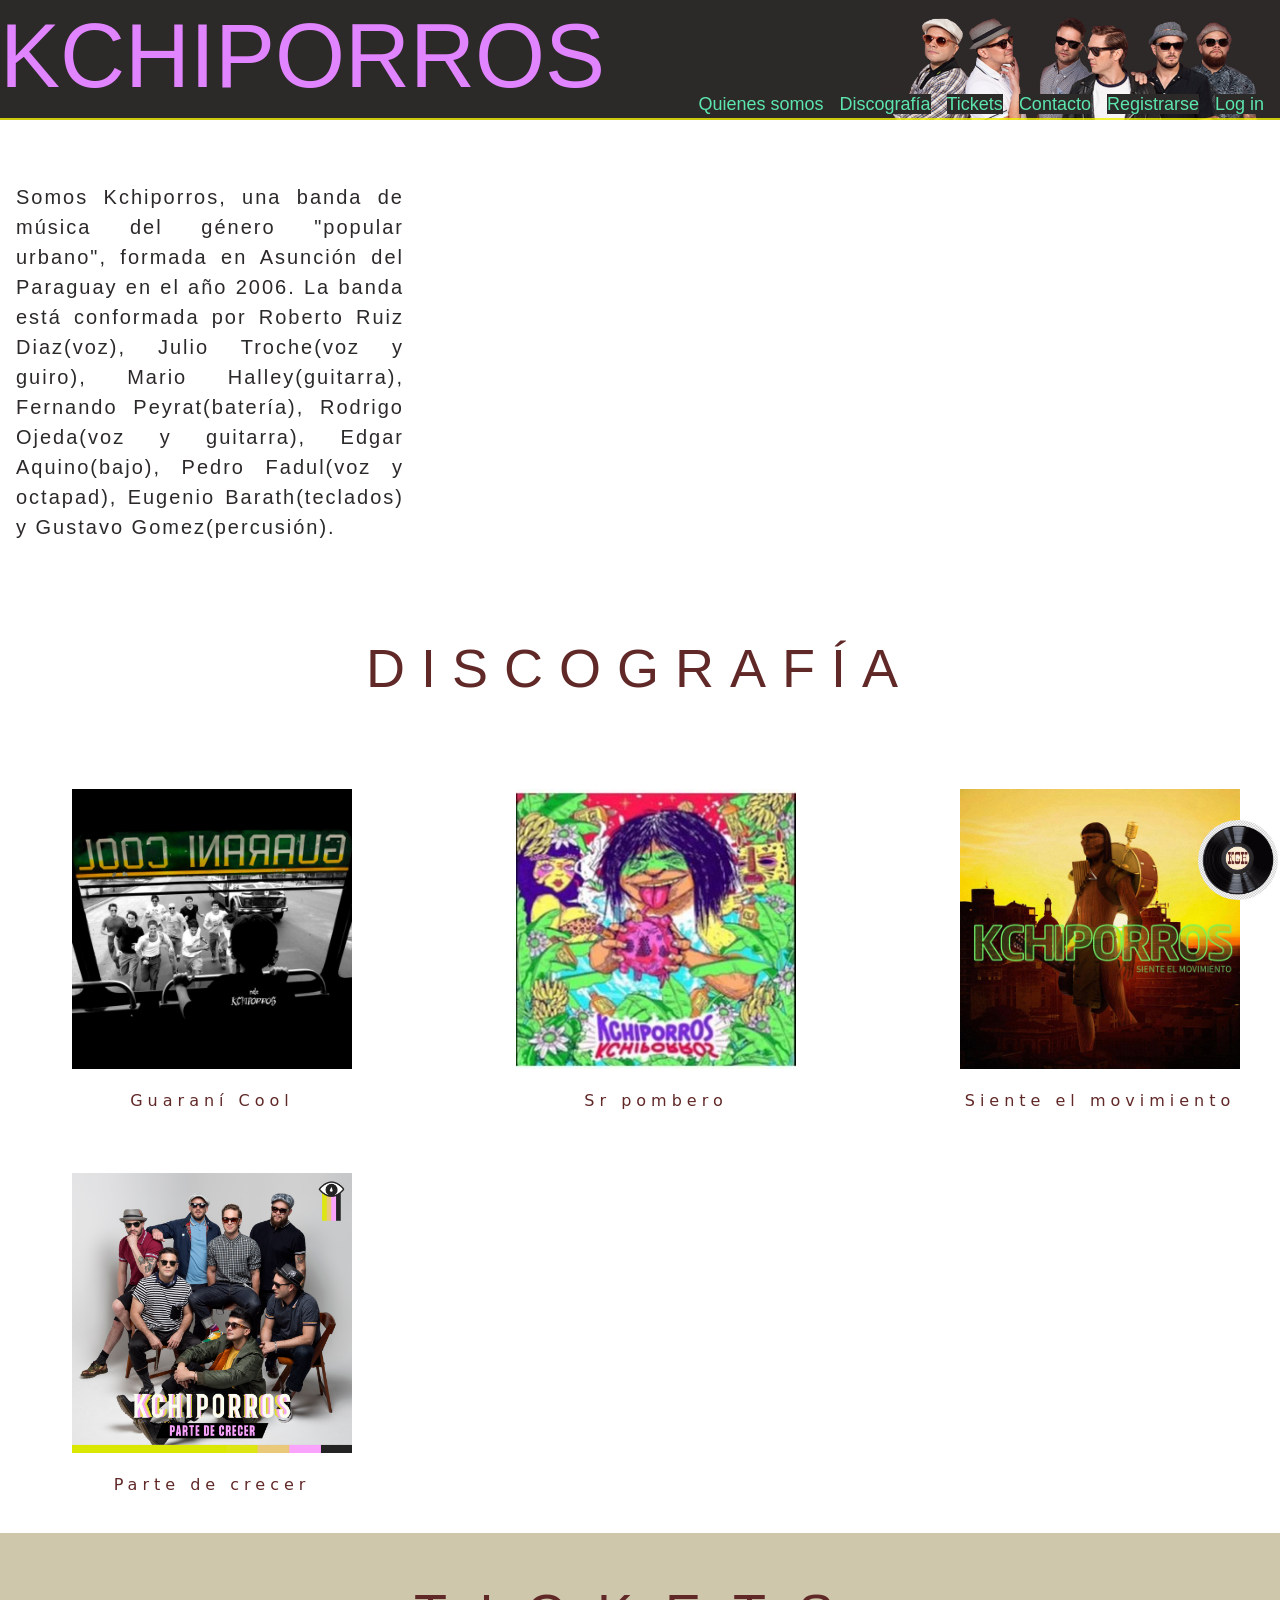
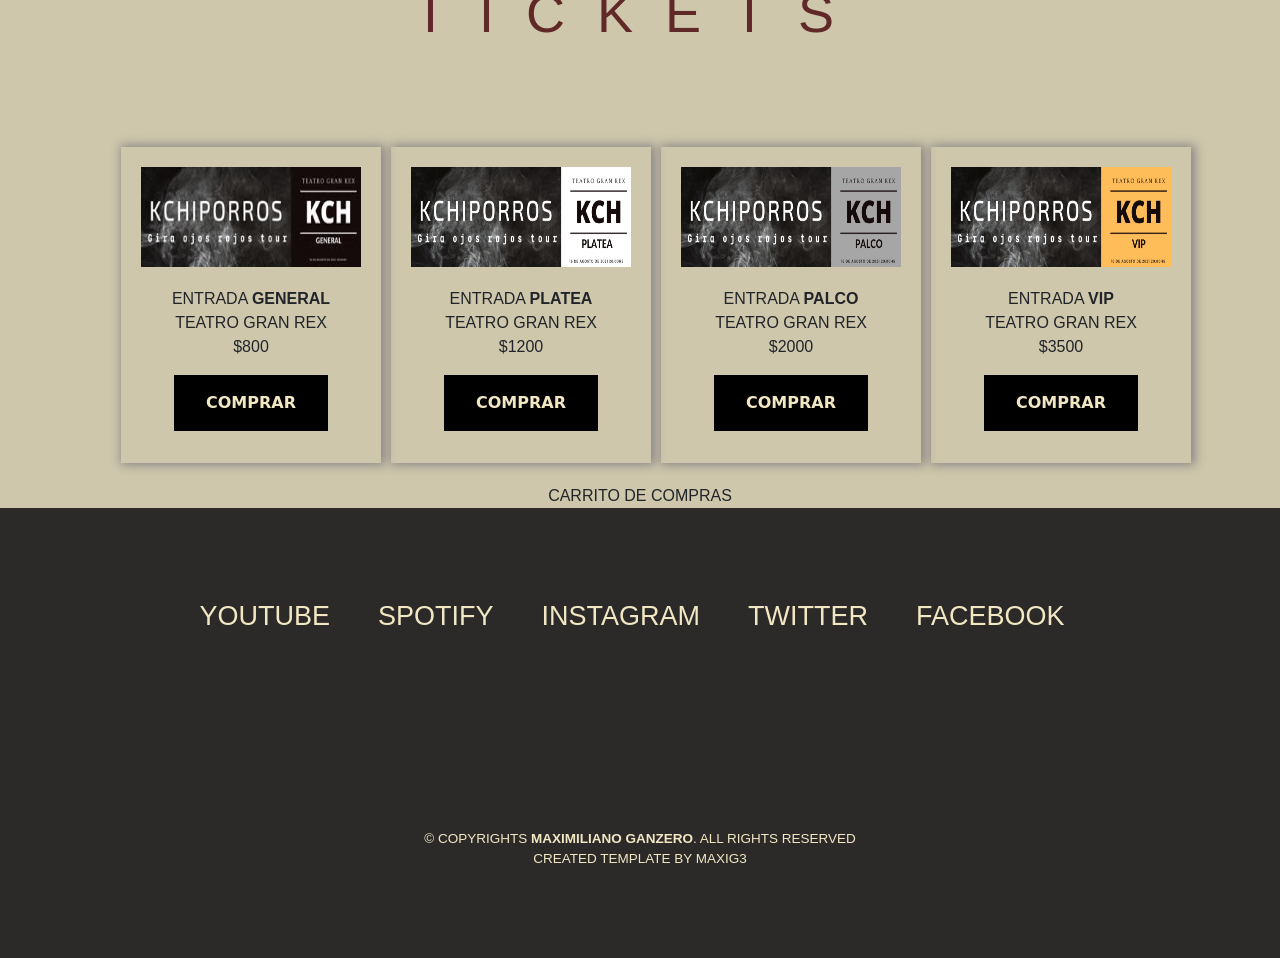
<file: integrador/index.html>
<!DOCTYPE html>
<html lang="en">
<head>
    <meta charset="UTF-8">
    <meta http-equiv="X-UA-Compatible" content="IE=edge">
    <meta name="viewport" content="width=device-width, initial-scale=1.0">
    <title>Kchiporros</title>
    <link href="https://cdn.jsdelivr.net/npm/bootstrap@5.0.2/dist/css/bootstrap.min.css" rel="stylesheet" integrity="sha384-EVSTQN3/azprG1Anm3QDgpJLIm9Nao0Yz1ztcQTwFspd3yD65VohhpuuCOmLASjC" crossorigin="anonymous">
    <link rel="stylesheet" href="./assets/css/styles.css">
    <link rel="shortcut icon" href="favicon.png"> 
</head>
<body>
    <main id="top">
        <header>
            <h1>Kchiporros</h1>
            <div class="menuMobile">
              <button type="button" class="button" data-bs-toggle="dropdown" aria-expanded="false">
                  <div>
                      <img src="./assets/img/images.png" alt="Menu Mobile">
                  </div>
              </button>
              <ul class="dropdown-menu dropdown-menu-end">
                  <li><a href="#quienesSomos">Quienes somos</a></li>
                  <li><a href="#discografia">Discografía</a></li>
                  <li><a href="#tickets">Tickets</a></li>
                  <li><a href="#contacto">Contacto</a></li>
                  <li><a href="registro.html"target="_blank">Registrarse</a></li>
                  <li><a href="login.html"target="_blank">Log in</a></li>
              </ul>
            </div>    
            <nav>
                <ul class="nav justify-content-end">
                    <li class="nav-item">
                      <a href="#quienesSomos">Quienes somos</a>
                    </li>
                    <li class="nav-item">
                      <a href="#discografia">Discografía</a>
                    </li>
                    <li class="nav-item">
                      <a href="#tickets">Tickets</a>
                    </li>
                    <li class="nav-item">
                      <a href="#contacto">Contacto</a>
                    </li>
                    <li>
                      <a href="registro.html"target="_blank">Registrarse</a>
                    </li>
                    <li>
                      <a href="login.html"target="_blank">Log in</a>
                    </li>
                  </ul>
            </nav>
        </header>
        <section class="quienesSomos" id="quienesSomos">
            <div>
                <p>Somos Kchiporros, una banda de música del género "popular urbano", formada en Asunción del Paraguay en el año 2006.
                  La banda está conformada por Roberto Ruiz Diaz(voz), Julio Troche(voz y guiro), Mario Halley(guitarra), Fernando Peyrat(batería), Rodrigo Ojeda(voz y guitarra), Edgar Aquino(bajo), Pedro Fadul(voz y octapad), Eugenio Barath(teclados) y Gustavo Gomez(percusión).
                </p>
            </div>
            <div class="videoMobile">
              <iframe width="320" height="325" src="https://www.youtube.com/embed/Q1Ir76Eq4C0" title="YouTube video player" frameborder="0" allow="accelerometer; autoplay; clipboard-write; encrypted-media; gyroscope; picture-in-picture" allowfullscreen></iframe>
          </div>
          <div class="videoTab">
            <iframe width="520" height="325" src="https://www.youtube.com/embed/Q1Ir76Eq4C0" title="YouTube video player" frameborder="0" allow="accelerometer; autoplay; clipboard-write; encrypted-media; gyroscope; picture-in-picture" allowfullscreen></iframe>
        </div>
            <div class="videoDesktop">
                <iframe width="860" height="325" src="https://www.youtube.com/embed/Q1Ir76Eq4C0" title="YouTube video player" frameborder="0" allow="accelerometer; autoplay; clipboard-write; encrypted-media; gyroscope; picture-in-picture" allowfullscreen></iframe>
            </div>
        </section>
        <section class="discografia" id="discografia">
           <div>
            <h1>Discografía</h1>
           </div>
           <div>
             <ul>
               <li>
                 <div>
                    <img src="./assets/img/guaraniCool.jpeg" alt="guaraniCool">
                 </div>
                 <a href="https://open.spotify.com/album/76CmUL9c0Jc7pGoFtOa2EK" target="_blank">Guaraní Cool</a> 
                </li>
               <li>
                 <div>
                    <img src="./assets/img/srPombero.jpg" alt="srPombero">
                 </div>
                 <a href="https://open.spotify.com/album/1iVn8QVQZA4GBBtM5YpafX"target="_blank">Sr pombero</a>
                </li>
               <li>
                 <div>
                    <img src="./assets/img/sienteElMovimiento.jpeg" alt="sienteElMovimiento">
                 </div>
                 <a href="https://open.spotify.com/album/1DKafr2TsCi0gc4j3vnzW4" target="_blank">Siente el movimiento</a>
                </li>
               <li>
                 <div>
                    <img src="./assets/img/parteDeCrecer.png" alt="parteDeCrecer">
                 </div>
                 <a href="https://open.spotify.com/album/2jHo3Y2XyoueRIno9w6YqN"target="_blank">Parte de crecer</a>
                </li>
             </ul>
           </div>
        </section>
        <section class="tickets" id="tickets">
            <div class="principalWrapper">
                <h1>Tickets</h1>
                <ul>
                  <li>
                    <div>
                      <img src="./assets/img/general.jpg" alt="general">
                    </div>
                    <span>entrada <strong>general</strong> </span><br>
                    <span>teatro gran rex</span><br>
                    <span>$800 </span><br> 
                    <button onclick="{addProduct('general',800,1)}">
                      <a href="#cartWrapper">comprar</a> 
                    </button>
                  </li>
                  <li>
                    <div>
                      <img src="./assets/img/platea.jpg" alt="platea">
                    </div>
                    <span>entrada <strong>platea</strong> </span><br>
                    <span>teatro gran rex</span><br>
                    <span>$1200 </span><br> 
                    <button onclick="{addProduct('platea',1200,1)}">
                      <a href="#cartWrapper">comprar</a> 
                    </button>
                  </li>
                  <li>
                    <div>
                      <img src="./assets/img/palco.jpg" alt="palco">
                    </div>
                    <span>entrada <strong>palco</strong> </span><br>
                    <span>teatro gran rex</span><br>
                    <span>$2000</span><br> 
                    <button onclick="{addProduct('palco',2000,1)}">
                      <a href="#cartWrapper">comprar</a> 
                    </button>
                  </li>
                  <li>
                    <div>
                      <img src="./assets/img/vip.jpg" alt="vip">
                    </div>
                    <span>entrada <strong>vip</strong> </span><br>
                    <span>teatro gran rex</span><br>
                    <span>$3500</span><br> 
                    <button onclick="{addProduct('vip',3500,1)}">
                      <a href="#cartWrapper">comprar</a> 
                    </button>
                  </li>
                </ul>
              </div>
          <section class="cartWrapper" id="cartWrapper">
                  <span>carrito de compras</span>
          </section>
              
        </section>
        <footer class="contacto" id="contacto" >
            <ul>
              <li><a href="https://www.youtube.com/channel/UCESJGtUsW2IfZ13gAwaw2YQ" target="_blank">YouTube</a></li>
              <li><a href="https://open.spotify.com/artist/6bxlchoOipKgLaJKgoCzOZ" target="_blank">Spotify</a></li>
              <li><a href="https://www.instagram.com/kchiporros/" target="_blank">Instagram</a></li>
              <li><a href="https://twitter.com/kchiporros?ref_src=twsrc%5Egoogle%7Ctwcamp%5Eserp%7Ctwgr%5Eauthor" target="_blank">Twitter</a></li>
              <li><a href="https://www.facebook.com/kchiporros" target="_blank">Facebook</a></li>
            </ul>
            <div>
              <span>
                © Copyrights <strong>Maximiliano Ganzero</strong>. All Rights Reserved
            </span>
            <span>
                Created template by <a href="https://github.com/maxiganzero" target="_blank">maxig3</a>
            </span>
            </div>
        </footer>
        <a class="vinyl" href="#top">
          <div>
              <img src="./assets/img/vinyl.jpg" alt="vinyl">
          </div>
      </a>
    </main>
    <script src="https://cdn.jsdelivr.net/npm/bootstrap@5.0.2/dist/js/bootstrap.bundle.min.js" integrity="sha384-MrcW6ZMFYlzcLA8Nl+NtUVF0sA7MsXsP1UyJoMp4YLEuNSfAP+JcXn/tWtIaxVXM" crossorigin="anonymous"></script>
    <script src="./main.js"></script>
</body>
</html>
</file>
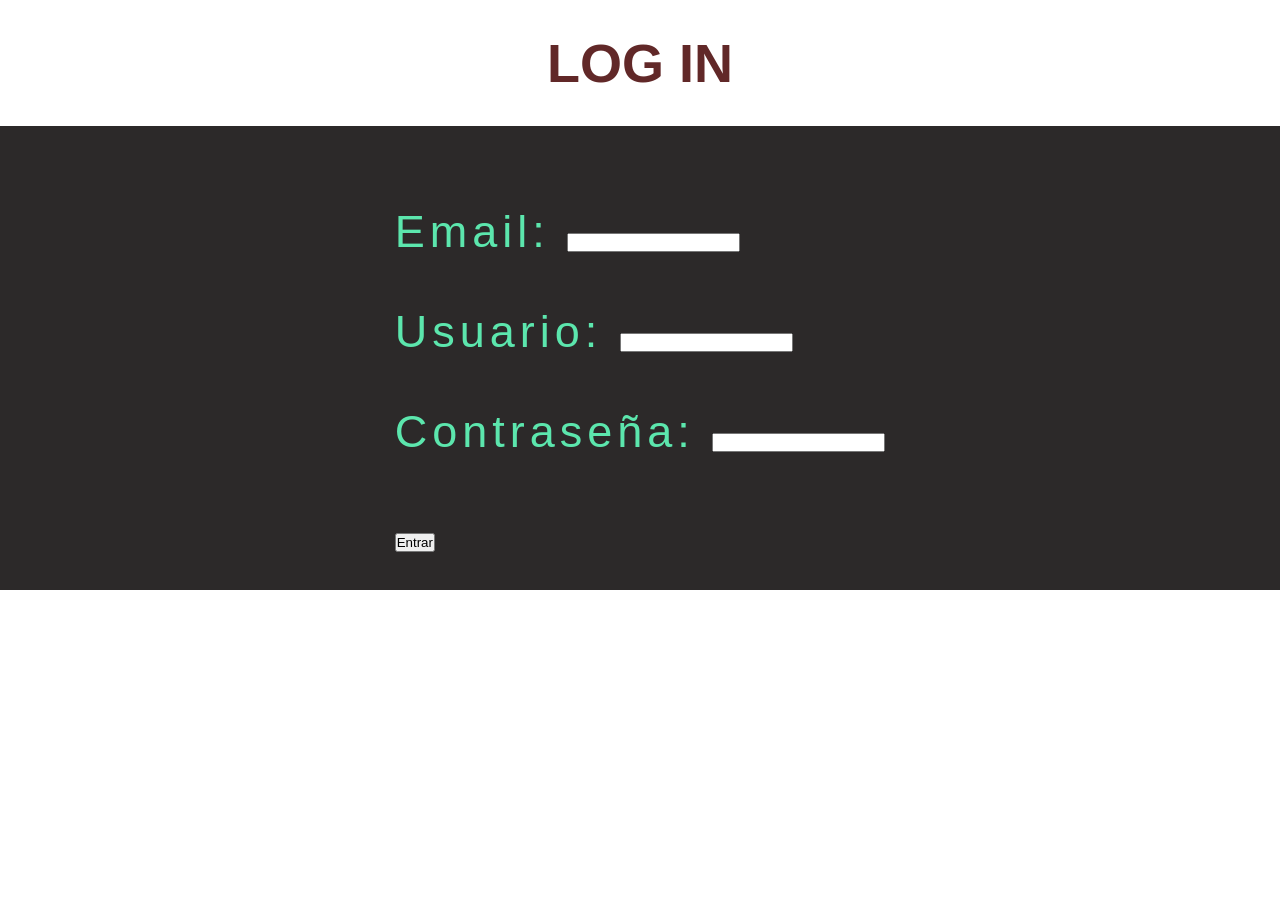
<file: integrador/login.html>
<!DOCTYPE html>
<html lang="en">
<head>
    <meta charset="UTF-8">
    <meta http-equiv="X-UA-Compatible" content="IE=edge">
    <meta name="viewport" content="width=device-width, initial-scale=1.0">
    <title>LogIn</title>
    <link rel="stylesheet" href="./assets/css/styles.css">
</head>
<body>
    <div class="logIn">
        <h1>Log In</h1>
        <div class="formLogIn">
            <form action="./login.html" method="POST" target="_self"></form>
            <ul>
                <li>
                    <label for="email">Email: </label><input type="email" name="email">
                </li>
                <li>
                    <label for="usuario">Usuario: </label><input type="text" name="text">
                </li>
                <li>
                    <label for="contraseña">Contraseña: </label><input type="password" name="password">
                </li>
                <li>
                    <input type="submit" value="Entrar">
                </li>
            </ul>
        </div>
    </div>        
</body>
</html>
</file>
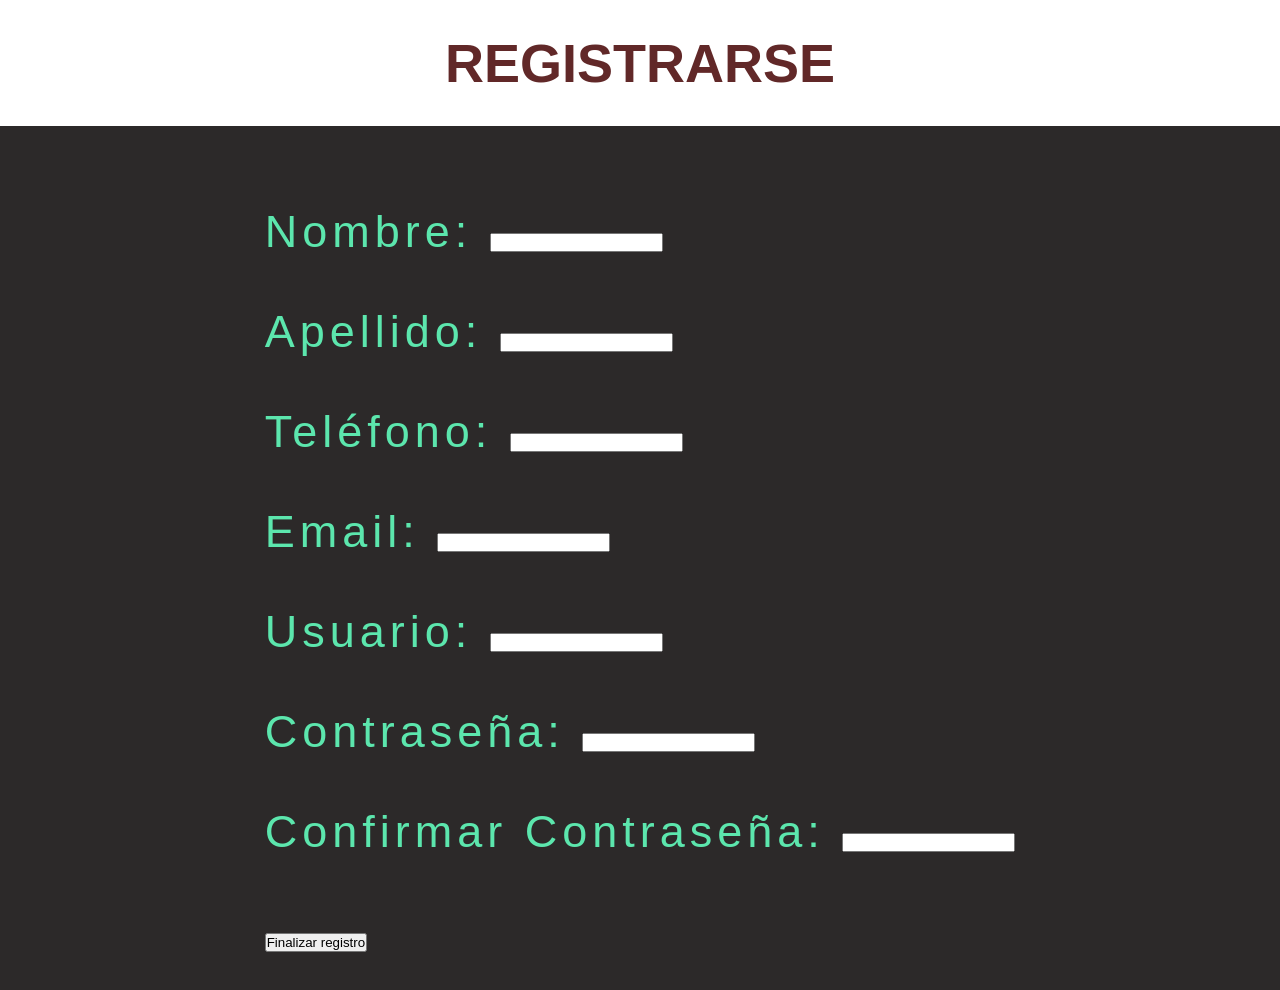
<file: integrador/registro.html>
<!DOCTYPE html>
<html lang="en">
<head>
    <meta charset="UTF-8">
    <meta http-equiv="X-UA-Compatible" content="IE=edge">
    <meta name="viewport" content="width=device-width, initial-scale=1.0">
    <title>Registro</title>
    <link rel="stylesheet" href="./assets/css/styles.css">
</head>
<body>
    <div class="registro">
        <h1>Registrarse</h1>
        <div class="formRegistro">
            <form action="./registro.html" method="POST" target="_self"></form>
            <ul>
                <li>
                 <label for="nombre">Nombre: </label><input type="text" name="nombre">
               </li>
                <li>
                    <label for="apellido">Apellido: </label><input type="text" name="apellido">
                </li>
                <li>
                    <label for="telefono">Teléfono: </label><input type="number" name="number">
                </li>
                <li>
                    <label for="email">Email: </label><input type="email" name="email">
                </li>
                <li>
                    <label for="usuario">Usuario: </label><input type="text" name="text">
                </li>
                <li>
                    <label for="contraseña">Contraseña: </label><input type="password" name="password">
                </li>
                <li>
                    <label for="confirmarContraseña">Confirmar Contraseña: </label><input type="password" name="password">
                </li>
                <li>
                    <input type="submit" value="Finalizar registro">
                </li>
            </ul>
        </div>
    </div>
   
</body>
</html>
</file>
<file: integrador/assets/css/styles.css>
* {
  margin: 0px;
  padding: 0;
  box-sizing: border-box;
}

* img {
  width: 100%;
  height: auto;
}

* span, h1 {
  text-transform: uppercase;
  font-family: "Clarkson", Helvetica, sans-serif;
}

body {
  height: 100vh;
  width: 100vw;
  max-width: 100%;
  max-height: 100%;
  background-color: white;
}

header {
  display: flex;
  justify-content: space-between;
  align-items: flex-end;
  background-color: #2c2929;
  background-image: url(../img/kchi3.jpg);
  background-repeat: no-repeat;
  background-position: top right;
  height: 120px;
  border-bottom: solid rgba(243, 243, 5, 0.801) 2px;
  width: 100%;
}
@media (min-width: 320px) {
  header {
    background-size: 15rem;
  }
}
@media (min-width: 900px) {
  header {
    background-size: 25rem;
  }
}
header h1 {
  color: #e184ff;
  text-transform: uppercase;
  animation: tracking-in-expand 1.5s cubic-bezier(0.215, 0.61, 0.355, 1) both;
}
@media (min-width: 320px) {
  header h1 {
    font-size: 5vh;
  }
}
@media (min-width: 1200px) {
  header h1 {
    font-size: 10vh;
  }
}
header .menuMobile {
  width: 3rem;
}
@media (min-width: 320px) {
  header .menuMobile {
    display: block;
  }
  header .menuMobile .button {
    background: transparent;
    border: none;
    outline: 0;
  }
  header .menuMobile .button img {
    border-radius: 50%;
  }
}
@media (min-width: 1200px) {
  header .menuMobile {
    display: none;
  }
}
header .menuMobile .dropdown-menu {
  background: #2c2929;
  height: 270px;
}
header .menuMobile .dropdown-menu li {
  margin-bottom: 1rem;
}
header .menuMobile .dropdown-menu li a {
  color: white;
  text-decoration: none;
}
header .menuMobile .dropdown-menu li a:hover {
  color: #e184ff;
}
header nav {
  width: 50%;
}
@media (min-width: 320px) {
  header nav {
    display: none;
  }
}
@media (min-width: 1200px) {
  header nav {
    display: block;
  }
}
header nav ul {
  display: flex;
  justify-content: space-between;
  align-items: flex-end;
}
header nav li a {
  animation: tracking-in-expand 1.5s cubic-bezier(0.215, 0.61, 0.355, 1) both;
  text-decoration: none;
  background-color: #2c2929;
  font-family: "Clarkson", Helvetica, sans-serif;
  font-size: 18px;
  color: #5ce6ad;
  margin-right: 1rem;
}
header nav li a:hover {
  text-decoration: underline;
  text-underline-position: under;
  transition: 0.1s all;
  color: #659e84;
}
@keyframes tracking-in-expand {
  0% {
    letter-spacing: -0.5em;
    opacity: 0;
  }
  40% {
    opacity: 0.6;
  }
  100% {
    opacity: 1;
  }
}

@media (min-width: 320px) {
  .quienesSomos {
    display: block;
    align-items: center;
    justify-content: center;
    flex-direction: column;
    height: 500px;
  }
  .quienesSomos .videoMobile {
    display: flex;
    justify-content: center;
    align-items: center;
  }
  .quienesSomos .videoTab {
    display: none;
  }
  .quienesSomos .videoDesktop {
    display: none;
  }
}
@media (min-width: 520px) {
  .quienesSomos .videoMobile {
    display: none;
  }
  .quienesSomos .videoTab {
    display: flex;
    align-items: center;
    justify-content: center;
  }
  .quienesSomos .videoDesktop {
    display: none;
  }
}
@media (min-width: 900px) {
  .quienesSomos .videoMobile {
    display: none;
  }
  .quienesSomos .videoTab {
    display: none;
  }
  .quienesSomos .videoDesktop {
    display: block;
  }
}
@media (min-width: 1200px) {
  .quienesSomos {
    display: flex;
    align-items: center;
    justify-content: space-around;
    flex-direction: row;
    height: 500px;
  }
}
.quienesSomos p {
  display: flex;
  text-align: justify;
  font-family: "Clarkson", Helvetica, sans-serif;
  color: #2c2929;
  letter-spacing: 2px;
}
@media (min-width: 320px) {
  .quienesSomos p {
    font-size: 10px;
    padding: 5px;
    letter-spacing: 2px;
  }
}
@media (min-width: 900px) {
  .quienesSomos p {
    font-size: 20px;
    padding: 1rem;
    letter-spacing: 2px;
  }
}

.discografia {
  display: flex;
  flex-direction: column;
  justify-content: center;
  align-items: center;
}
.discografia h1 {
  margin-top: 1rem;
  margin-bottom: 3rem;
  color: #612828;
  letter-spacing: 1rem;
}
@media (min-width: 320px) {
  .discografia h1 {
    font-size: 3vh;
  }
}
@media (min-width: 1200px) {
  .discografia h1 {
    font-size: 6vh;
  }
}
.discografia h1:hover {
  animation: focus-in-expand 0.8s cubic-bezier(0.25, 0.46, 0.45, 0.94) both;
}
.discografia ul {
  display: flex;
  flex-direction: row;
  justify-content: space-between;
  align-items: center;
  flex-wrap: wrap;
}
.discografia ul li {
  list-style: none;
  padding: 20px;
  display: flex;
  flex-direction: column;
  justify-content: center;
  align-items: center;
}
.discografia ul li img {
  padding: 20px;
  height: 20rem;
  width: auto;
}
.discografia ul li a {
  display: flex;
  justify-content: center;
  align-items: center;
  color: #612828;
  text-decoration: none;
  letter-spacing: 5px;
}
.discografia ul li a:hover {
  text-decoration: underline;
  text-underline-position: under;
  transition: 0.1s all;
  color: #2c2929;
}

.tickets {
  background-color: #cec7ac;
  text-align: center;
  display: flex;
  flex-direction: column;
  justify-content: center;
  align-items: center;
}
.tickets .principalWrapper {
  display: flex;
  flex-direction: column;
  justify-content: center;
  align-items: center;
}
.tickets .principalWrapper h1 {
  margin-top: 3rem;
  margin-bottom: 6rem;
  color: #612828;
  letter-spacing: 2rem;
}
@media (min-width: 320px) {
  .tickets .principalWrapper h1 {
    font-size: 3vh;
  }
}
@media (min-width: 1200px) {
  .tickets .principalWrapper h1 {
    font-size: 6vh;
  }
}
.tickets .principalWrapper h1:hover {
  animation: focus-in-expand 0.8s cubic-bezier(0.25, 0.46, 0.45, 0.94) both;
}
.tickets .principalWrapper ul {
  width: 100%;
  display: flex;
  justify-content: space-between;
  align-items: center;
}
@media (min-width: 320px) {
  .tickets .principalWrapper ul {
    flex-direction: column;
  }
}
@media (min-width: 1200px) {
  .tickets .principalWrapper ul {
    flex-direction: row;
  }
}
.tickets .principalWrapper ul li {
  list-style: none;
  flex-direction: column;
  justify-content: space-around;
  align-items: center;
  box-shadow: 2px 0px 10px 2px #888484;
  margin: 5px;
}
.tickets .principalWrapper ul li img {
  width: 260px;
  height: 140px;
  padding: 20px;
}
.tickets .principalWrapper ul span {
  font-size: 1rem;
}
.tickets .principalWrapper ul button {
  background: black;
  font-weight: 700;
  font-size: 1rem;
  text-transform: uppercase;
  border: none;
  padding: 1rem 2rem;
  margin-top: 1rem;
  margin-bottom: 2rem;
  cursor: pointer;
}
.tickets .principalWrapper ul button a {
  text-decoration: none;
  color: #f1e8c3;
}
.tickets .principalWrapper ul button a:hover {
  text-decoration: underline;
  text-underline-position: under;
  transition: 0.1s all;
  color: burlywood;
}
.tickets .datos {
  text-align: center;
  color: #612828;
}
@media (min-width: 320px) {
  .tickets .datos {
    font-size: 3vh;
    letter-spacing: 4px;
    margin-top: 3rem;
  }
}
@media (min-width: 1200px) {
  .tickets .datos {
    font-size: 6vh;
    letter-spacing: 1rem;
    margin-top: 3rem;
  }
}
.tickets .datos:hover {
  animation: focus-in-expand 0.8s cubic-bezier(0.25, 0.46, 0.45, 0.94) both;
}
.tickets .pago {
  width: 100%;
  margin-top: 5rem;
  margin-bottom: 3rem;
  display: flex;
  justify-content: center;
  align-items: center;
}
.tickets .pago ul {
  display: flex;
  flex-direction: column;
}
.tickets .pago ul li {
  list-style: none;
  display: flex;
  flex-direction: column;
  margin-top: 1rem;
}

.contacto {
  height: 50vh;
  background-color: #2c2929;
  display: flex;
  flex-direction: column;
  justify-content: space-around;
  align-items: center;
}
@media (min-width: 320px) {
  .contacto ul {
    display: block;
    flex-direction: column;
    align-items: center;
  }
}
@media (min-width: 1200px) {
  .contacto ul {
    display: flex;
    flex-direction: row;
    align-items: center;
  }
}
.contacto li {
  display: flex;
  flex-direction: row;
}
.contacto li a {
  margin-right: 3rem;
  text-transform: uppercase;
  text-decoration: none;
  font-family: "Clarkson", Helvetica, sans-serif;
  color: #f1e8c3;
}
.contacto li a:hover {
  text-decoration: underline;
  text-underline-position: under;
  transition: 0.1s all;
  color: burlywood;
}
.contacto li a:active {
  color: darkseagreen;
}
@media (min-width: 320px) {
  .contacto li a {
    padding: 1rem;
    font-size: 2vh;
  }
}
@media (min-width: 900px) {
  .contacto li a {
    padding: 0;
    font-size: 3vh;
  }
}
.contacto div {
  display: flex;
  flex-direction: column;
  align-items: center;
}
.contacto div span {
  color: #f1e8c3;
  font-size: 1.5vh;
}
.contacto div span a {
  text-align: center;
  font-size: 1.5vh;
  text-decoration: none;
  color: #f1e8c3;
}
.contacto div span a:hover {
  text-decoration: underline;
  text-underline-position: under;
  transition: 0.1s all;
  color: burlywood;
}

.vinyl div {
  position: fixed;
  right: 2px;
  bottom: 0;
  z-index: 1;
  border-radius: 50%;
}
.vinyl img {
  border-radius: 50%;
}
@media (min-width: 320px) {
  .vinyl img {
    width: 3rem;
  }
}
@media (min-width: 900px) {
  .vinyl img {
    width: 5rem;
  }
}

@keyframes focus-in-expand {
  0% {
    letter-spacing: -0.5em;
    filter: blur(12px);
    opacity: 0;
  }
  100% {
    filter: blur(0px);
    opacity: 1;
  }
}
.registro h1 {
  text-align: center;
  font-size: 6vh;
  color: #612828;
  padding: 2rem;
}
.registro .formRegistro {
  background: #2c2929;
  padding: 2rem;
  display: flex;
  justify-content: center;
  align-items: center;
}
.registro .formRegistro li {
  font-family: "Clarkson", Helvetica, sans-serif;
  list-style: none;
  color: #5ce6ad;
}
@media (min-width: 320px) {
  .registro .formRegistro li {
    font-size: 3vh;
    letter-spacing: 4px;
    margin-top: 3rem;
  }
}
@media (min-width: 900px) {
  .registro .formRegistro li {
    font-size: 5vh;
    letter-spacing: 5px;
    margin-top: 3rem;
  }
}

.logIn h1 {
  text-align: center;
  font-size: 6vh;
  color: #612828;
  padding: 2rem;
}
.logIn .formLogIn {
  background: #2c2929;
  padding: 2rem;
  display: flex;
  justify-content: center;
  align-items: center;
}
.logIn .formLogIn li {
  font-family: "Clarkson", Helvetica, sans-serif;
  list-style: none;
  color: #5ce6ad;
}
@media (min-width: 320px) {
  .logIn .formLogIn li {
    font-size: 3vh;
    letter-spacing: 4px;
    margin-top: 3rem;
  }
}
@media (min-width: 900px) {
  .logIn .formLogIn li {
    font-size: 5vh;
    letter-spacing: 5px;
    margin-top: 3rem;
  }
}

/*# sourceMappingURL=styles.css.map */
</file>
